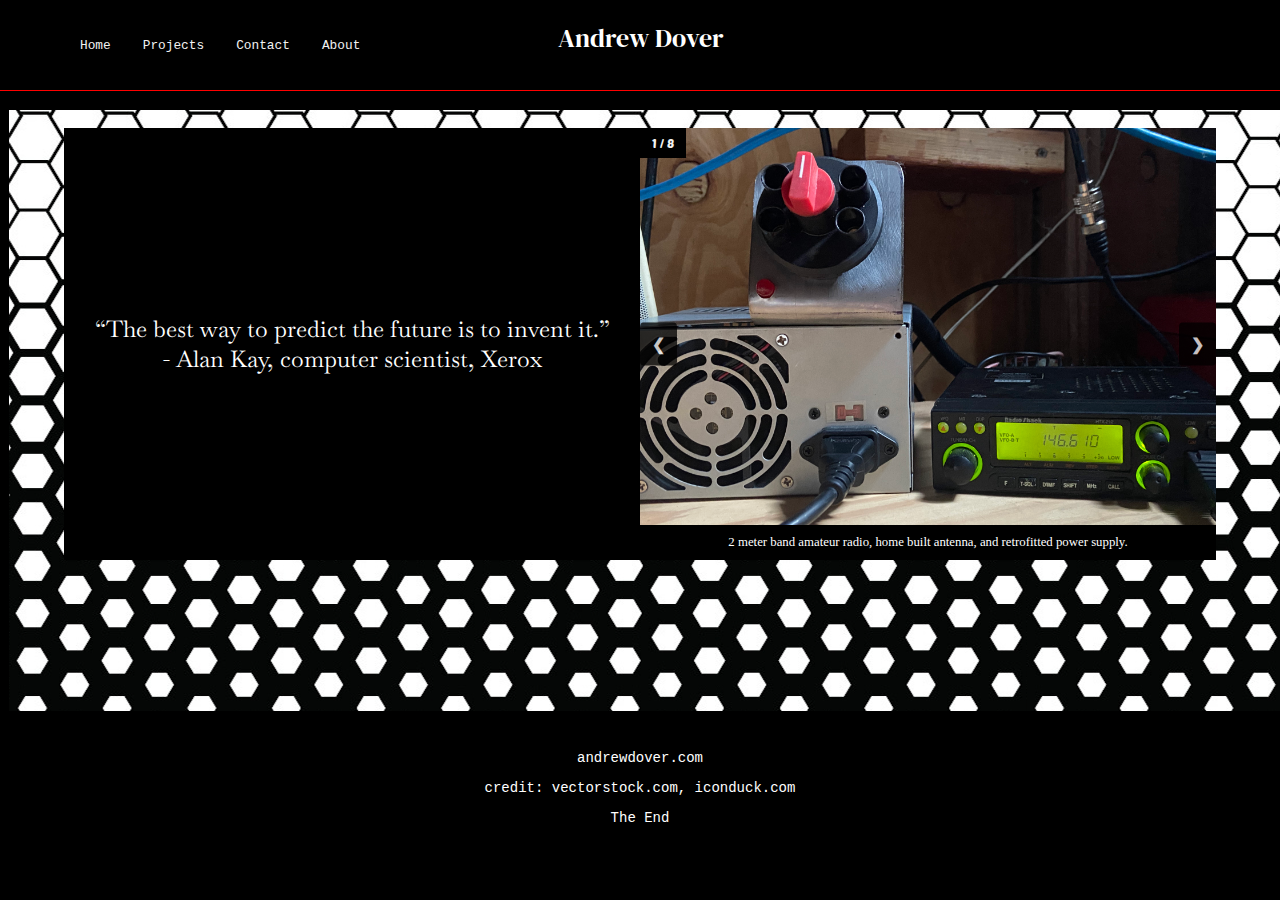
<file: index.html>
<!DOCTYPE html>
<html lang="en">
<head>
  <meta charset="UTF-8">
  <meta name="viewport" content="width=device-width, initial-scale=1">
  <title>Andrew Dover</title>
  <link rel="icon" type="image/x-icon" href="images/favicon.ico">

  <link rel="stylesheet" href="style/template.css">
  <link rel="stylesheet" href="style/home.css">
  

  <link rel="preconnect" href="https://fonts.googleapis.com">
<link rel="preconnect" href="https://fonts.gstatic.com" crossorigin>
<link href="https://fonts.googleapis.com/css2?family=Baskervville:ital@0;1&family=DM+Serif+Display:ital@0;1&family=Poetsen+One&display=swap" rel="stylesheet">
</head>

<body style="background-image: url(backimage.png);">
  <div class="main-container">
  <div class="topnav">
    <div id="title">Andrew Dover </div>
    <a id="topnavbutton" class="active" href="#home">Home</a>
    <a id="topnavbutton" href="projects.html">Projects</a>
    <a id="topnavbutton" href="contact.html">Contact</a>
    <a id="topnavbutton" href="https://en.wiktionary.org/wiki/Category:African-American_Vernacular_English">About</a>
  </div>
  
  <div class="content">
    <div id="quote">Top Projects:</div>
    <div class="slideshow-container">
      <!-- Slideshow content remains the same -->
      <!-- Full-width images with number and caption text -->
      <div class="mySlides fade">
        <div class="numbertext">1 / 8</div>
        <img src="images/img1.jpg" alt="2 meter band amateur radio">
        <div class="text">2 meter band amateur radio, home built antenna, and retrofitted power supply.</div>
      </div>
      <div class="mySlides fade">
        <div class="numbertext">2 / 8</div>
        <img src="images/img2.jpg" style="width:100%">
        <div class="text">Live Stock Display, using esp32 and Coin Gecko API</div>
      </div>

      <div class="mySlides fade">
        <div class="numbertext">3 / 8</div>
        <img src="images/img3.jpg" style="width:100%">
        <div class="text">Eagle Scout Project for Troop 217</div>
      </div>

      <div class="mySlides fade">
        <div class="numbertext">4 / 8</div>
        <img src="images/img4.jpg" style="width:100%">
        <div class="text">Op-amp, comparator, and various integrated circuit expirimentation</div>
      </div>

      <div class="mySlides fade">
        <div class="numbertext">5 / 8</div>
        <img src="images/img5.jpg" style="width:100%">
        <div class="text">Op-amp, comparator, and various integrated circuit expirimentation</div>
      </div>

      <div class="mySlides fade">
        <div class="numbertext">6 / 8</div>
        <img src="images/img6.jpg" style="width:100%">
        <div class="text">E10 Final - Autonomous Robot Project</div>
      </div>

      <div class="mySlides fade">
        <div class="numbertext">7 / 8</div>
        <img src="images/img7.jpg" style="width:100%">
        <div class="text">SJSU Ameture Radio Club Room - W6YL - 443.900 MHz +0.6 PL 100Hz</div>
      </div>

      <div class="mySlides fade">
        <div class="numbertext">8 / 8</div>
        <img src="images/img8.jpg" style="width:100%">
        <div class="text">Python Auto File Sorting Program</div>
      </div>

      <a class="prev" onclick="plusSlides(-1)">&#10094;</a>
      <a class="next" onclick="plusSlides(1)">&#10095;</a>
    </div>
  </div>
  
  <footer>
    <div class="lowbar">
      <p>andrewdover.com</p>
      <p>credit: vectorstock.com, iconduck.com</p>
      <p>The End</p>
    </div>
  </footer>

  <script src="scripts/script.js"></script>
</div>
</body>
</html>
</file>
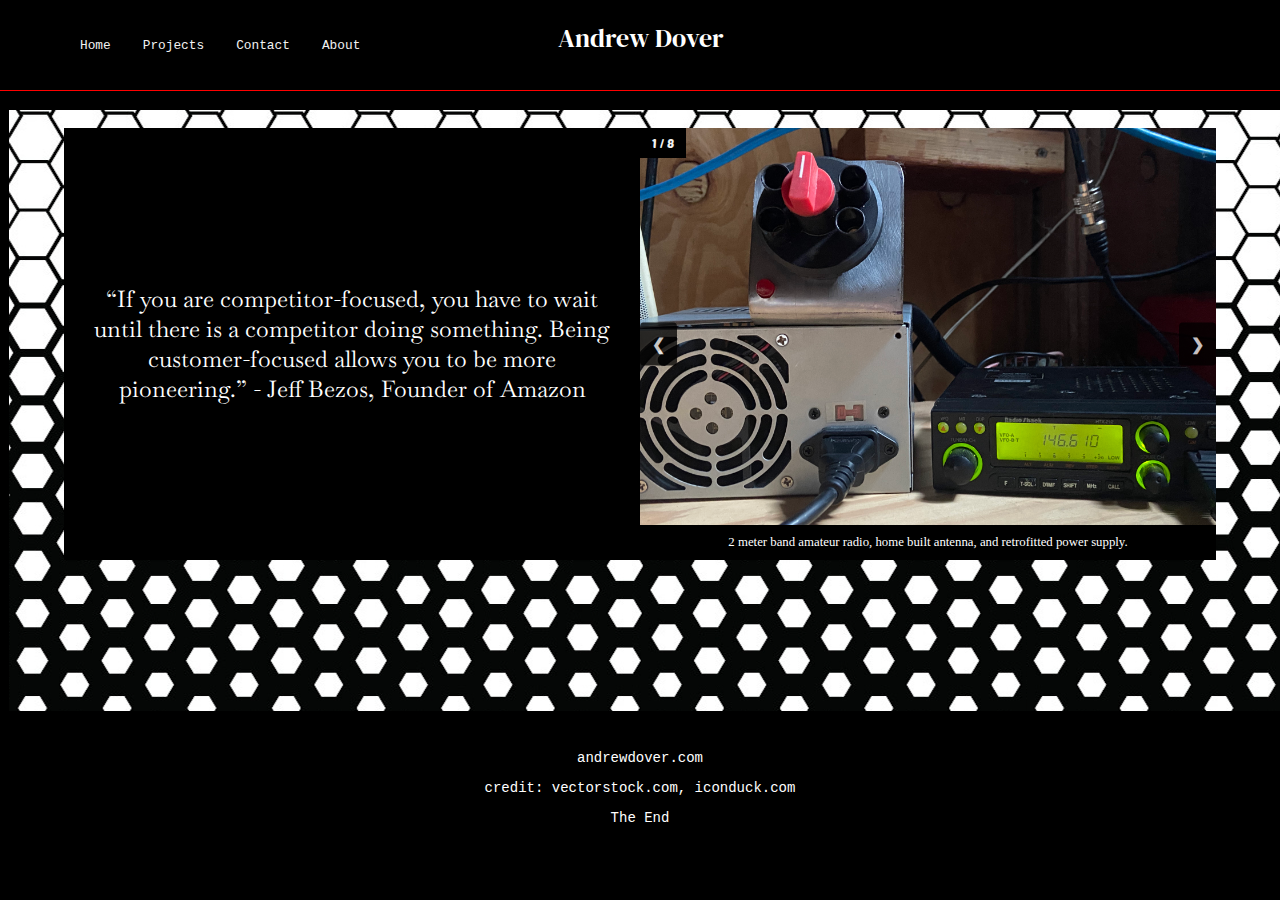
<file: Documents/Web-Page/index.html>
<!DOCTYPE html>
<html lang="en">
<head>
  <meta charset="UTF-8">
  <meta name="viewport" content="width=device-width, initial-scale=1">
  <title>Andrew Dover</title>
  <link rel="icon" type="image/x-icon" href="images/favicon.ico">


  <link rel="stylesheet" href="style/template.css">
  <link rel="stylesheet" href="style/home.css">
  

  <link rel="preconnect" href="https://fonts.googleapis.com">
<link rel="preconnect" href="https://fonts.gstatic.com" crossorigin>
<link href="https://fonts.googleapis.com/css2?family=Baskervville:ital@0;1&family=DM+Serif+Display:ital@0;1&family=Poetsen+One&display=swap" rel="stylesheet">
</head>

<body style="background-image: url(backimage.png);">
  <div class="main-container">
  <div class="topnav">
    <div id="title">Andrew Dover </div>
    <a id="topnavbutton" class="active" href="#home">Home</a>
    <a id="topnavbutton" href="projects.html">Projects</a>
    <a id="topnavbutton" href="contact.html">Contact</a>
    <a id="topnavbutton" href="https://en.wiktionary.org/wiki/Category:African-American_Vernacular_English">About</a>
  </div>
  
  <div class="content">
    <div id="quote">Top Projects:</div>
    <div class="slideshow-container">
      <!-- Slideshow content remains the same -->
      <!-- Full-width images with number and caption text -->
      <div class="mySlides fade">
        <div class="numbertext">1 / 8</div>
        <img src="images/img1.jpg" alt="2 meter band amateur radio">
        <div class="text">2 meter band amateur radio, home built antenna, and retrofitted power supply.</div>
      </div>
      <div class="mySlides fade">
        <div class="numbertext">2 / 8</div>
        <img src="images/img2.jpg" style="width:100%">
        <div class="text">Live Stock Display, using esp32 and Coin Gecko API</div>
      </div>

      <div class="mySlides fade">
        <div class="numbertext">3 / 8</div>
        <img src="images/img3.jpg" style="width:100%">
        <div class="text">Eagle Scout Project for Troop 217</div>
      </div>

      <div class="mySlides fade">
        <div class="numbertext">4 / 8</div>
        <img src="images/img4.jpg" style="width:100%">
        <div class="text">Op-amp, comparator, and various integrated circuit expirimentation</div>
      </div>

      <div class="mySlides fade">
        <div class="numbertext">5 / 8</div>
        <img src="images/img5.jpg" style="width:100%">
        <div class="text">Op-amp, comparator, and various integrated circuit expirimentation</div>
      </div>

      <div class="mySlides fade">
        <div class="numbertext">6 / 8</div>
        <img src="images/img6.jpg" style="width:100%">
        <div class="text">E10 Final - Autonomous Robot Project</div>
      </div>

      <div class="mySlides fade">
        <div class="numbertext">7 / 8</div>
        <img src="images/img7.jpg" style="width:100%">
        <div class="text">SJSU Ameture Radio Club Room - W6YL - 443.900 MHz +0.6 PL 100Hz</div>
      </div>

      <div class="mySlides fade">
        <div class="numbertext">8 / 8</div>
        <img src="images/img8.jpg" style="width:100%">
        <div class="text">Python Auto File Sorting Program</div>
      </div>

      <a class="prev" onclick="plusSlides(-1)">&#10094;</a>
      <a class="next" onclick="plusSlides(1)">&#10095;</a>
    </div>
  </div>
  
  <footer>
    <div class="lowbar">
      <p>andrewdover.com</p>
      <p>credit: vectorstock.com, iconduck.com</p>
      <p>The End</p>
    </div>
  </footer>

  <script src="scripts/script.js"></script>
</div>
</body>
</html>
</file>
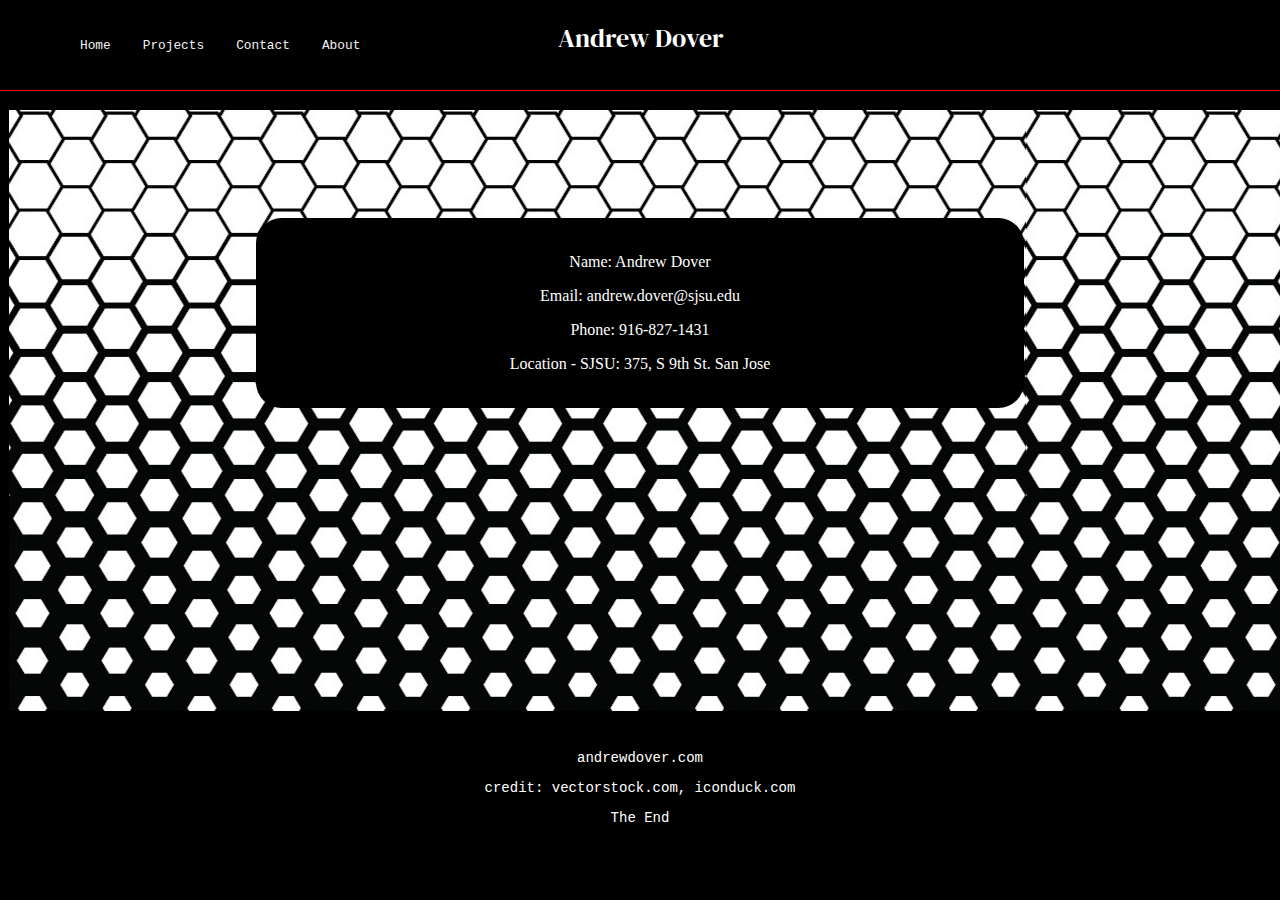
<file: contact.html>
<!DOCTYPE html>
<html lang="en">
<head>
  <meta charset="UTF-8">
  <meta name="viewport" content="width=device-width, initial-scale=1">
  <title>Andrew Dover</title>
  <link rel="icon" type="image/x-icon" href="images/favicon.ico">
  
  <link rel="stylesheet" href="style/template.css">
  <link rel="stylesheet" href="style/contact.css">
 


  <link rel="preconnect" href="https://fonts.googleapis.com">
<link rel="preconnect" href="https://fonts.gstatic.com" crossorigin>
<link href="https://fonts.googleapis.com/css2?family=Baskervville:ital@0;1&family=DM+Serif+Display:ital@0;1&family=Poetsen+One&display=swap" rel="stylesheet">
</head>

<body style="background-image: url(backimage.png);">
  <div class="main-container">
  <div class="topnav">
    <div id="title">Andrew Dover</div>
    <a id="topnavbutton" class="active" href="index.html">Home</a>
    <a id="topnavbutton" href="projects.html">Projects</a>
    <a id="topnavbutton" href="contact.html">Contact</a>
    <a id="topnavbutton" href="https://en.wiktionary.org/wiki/Category:African-American_Vernacular_English">About</a>
  </div>
  
  <div class="content">
        <p>Name: Andrew Dover</p>
        <p>Email: andrew.dover@sjsu.edu</p>
        <p>Phone: 916-827-1431 </p>
        <p>Location - SJSU: 375, S 9th St. San Jose</p>
    </div>
  </div>
  
  <footer>
    <div class="lowbar">
      <p>andrewdover.com</p>
      <p>credit: vectorstock.com, iconduck.com</p>
      <p>The End</p>
    </div>
  </footer>

  <script src="scripts/script.js"></script>
</div>
</body>
</html>




<!--


<!DOCTYPE html>
<html lang="en">

<head>
    <meta charset="UTF-8">
    <meta name="viewport" content="width=device-width, initial-scale=1.0">
    <link rel="stylesheet" href="style/contact.css">
    <title>Contact</title>
    <link rel="icon" type="image/x-icon" href="images/favicon.ico">
    <link rel="preconnect" href="https://fonts.googleapis.com">
    <link rel="preconnect" href="https://fonts.gstatic.com" crossorigin>
    <link href="https://fonts.googleapis.com/css2?family=Poetsen+One&display=swap" rel="stylesheet">

    <audio autoplay>
        <source src="m4.mp3" type="audio/mpeg">
      </audio>
</head>

<body style="background-image: url(backimage.png);">
    <center>
        <div class="topnav">
            <a id="topnavbutton" class="active" href="index.html">Home</a>
            <a id="topnavbutton" href="projects.html">Projects</a>
            <a id="topnavbutton" href="contact.html">Contact</a>
            <a id="topnavbutton"
                href="https://en.wiktionary.org/wiki/Category:African-American_Vernacular_English">About</a>
            <div id="title">Andrew Dover - Digital Portfolio </div>
        </div>


       
        <div class="contactbox">

            <br>Name: Andrew Dover</br>
            <br>Email: andrew.dover@sjsu.edu</br>
            <br>Phone: 916-827-1431 </br>
            <br>Location - School: 375, S 9th St. San Jose </br>
            <br>Location - Home: Fair Oaks, CA 95628</br>

        </div>


        <footer>
            <div class="lowbar">

                <p>andrewdover.com</p>
                <p>credit: vectorstock.com, iconduck.com</p>
                <br>
                <p>The End</p>
                <p style="margin-top: 130%;">: )</p>
            </div>

        </footer>
    </center>
</body>

</html>

-->
</file>
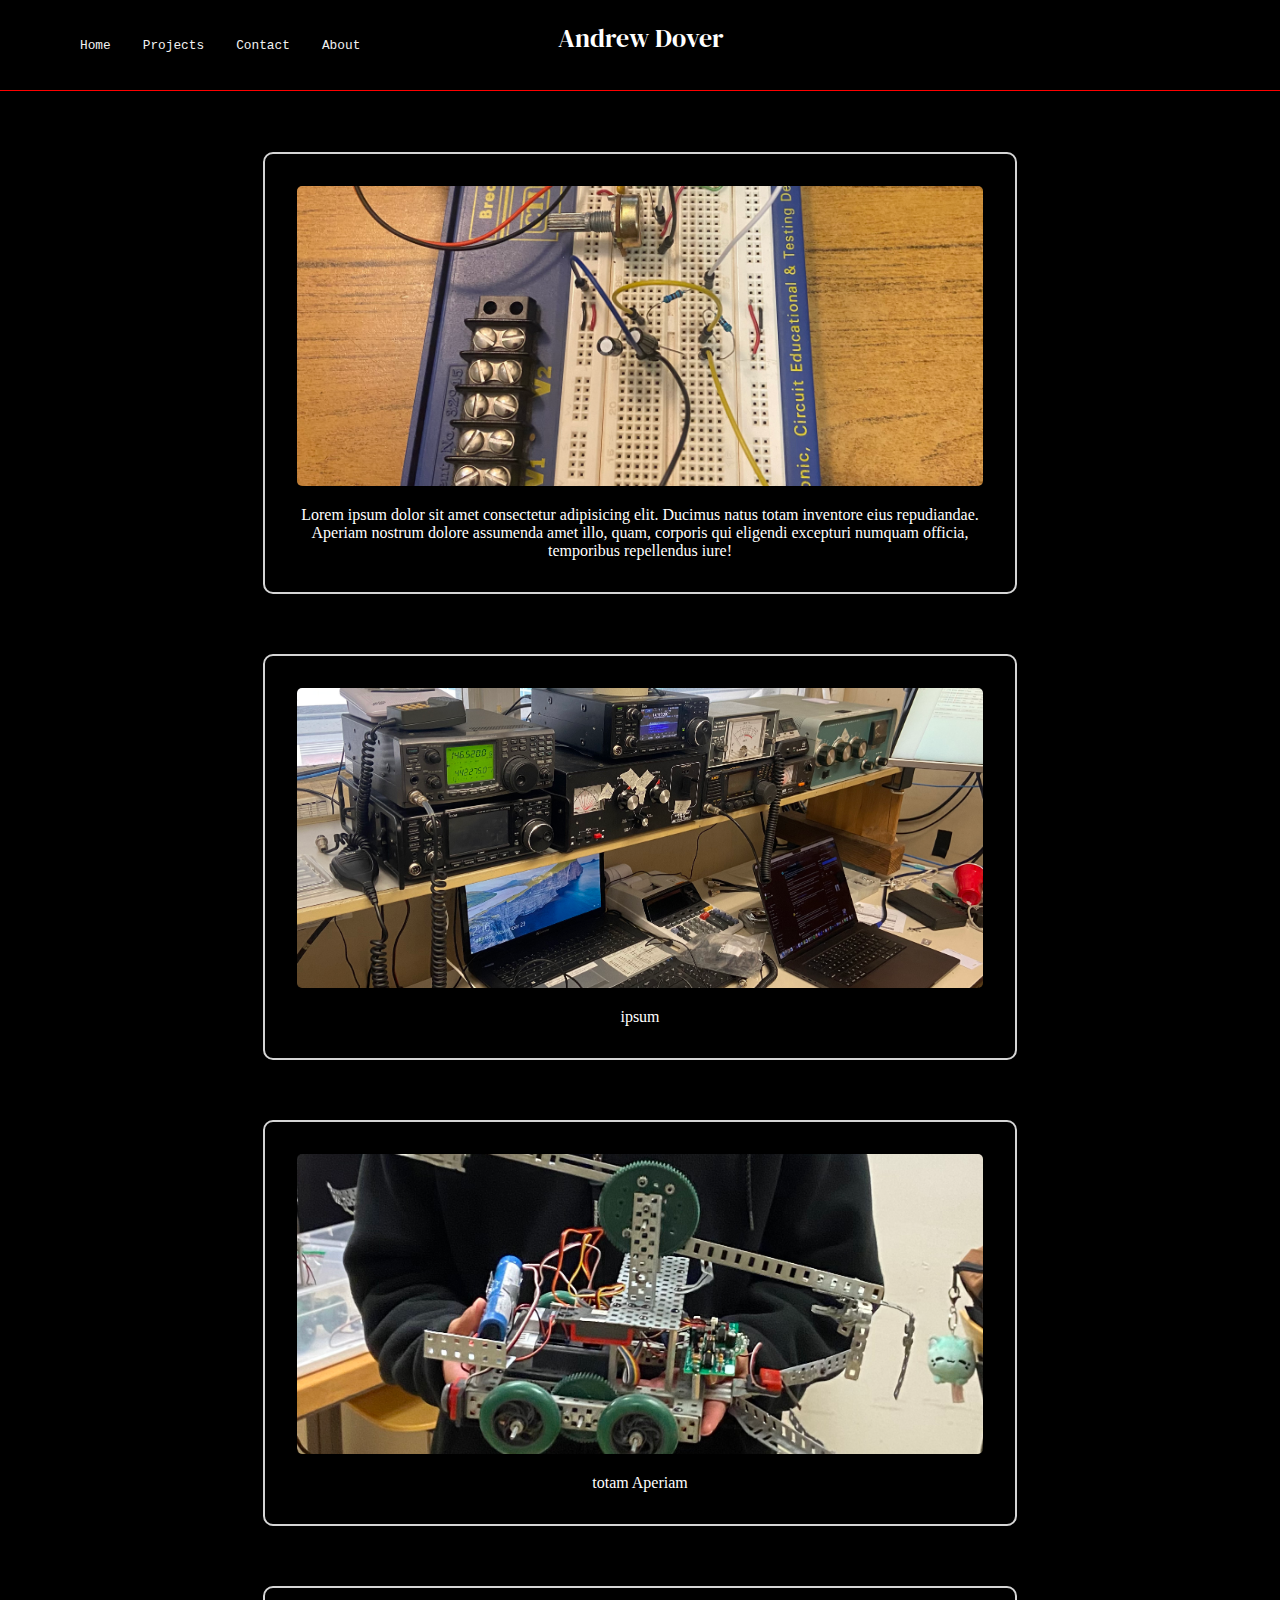
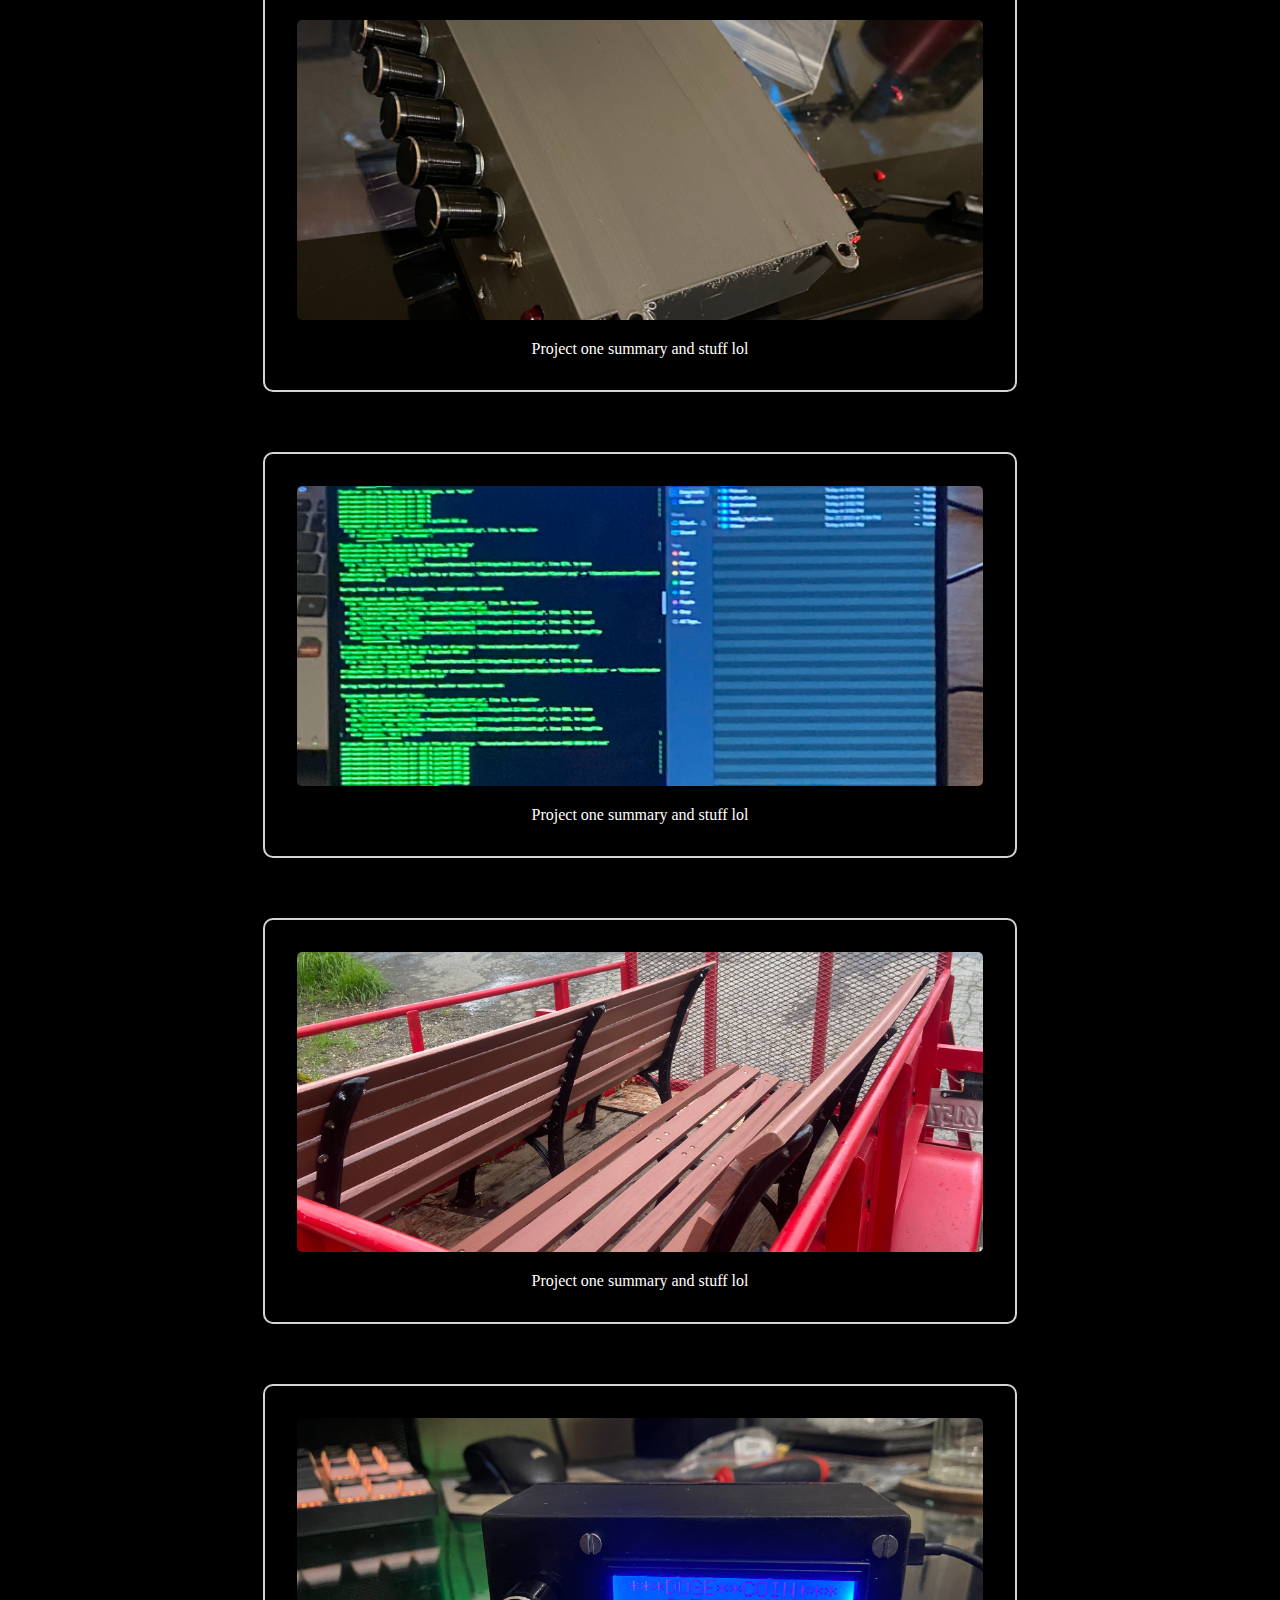
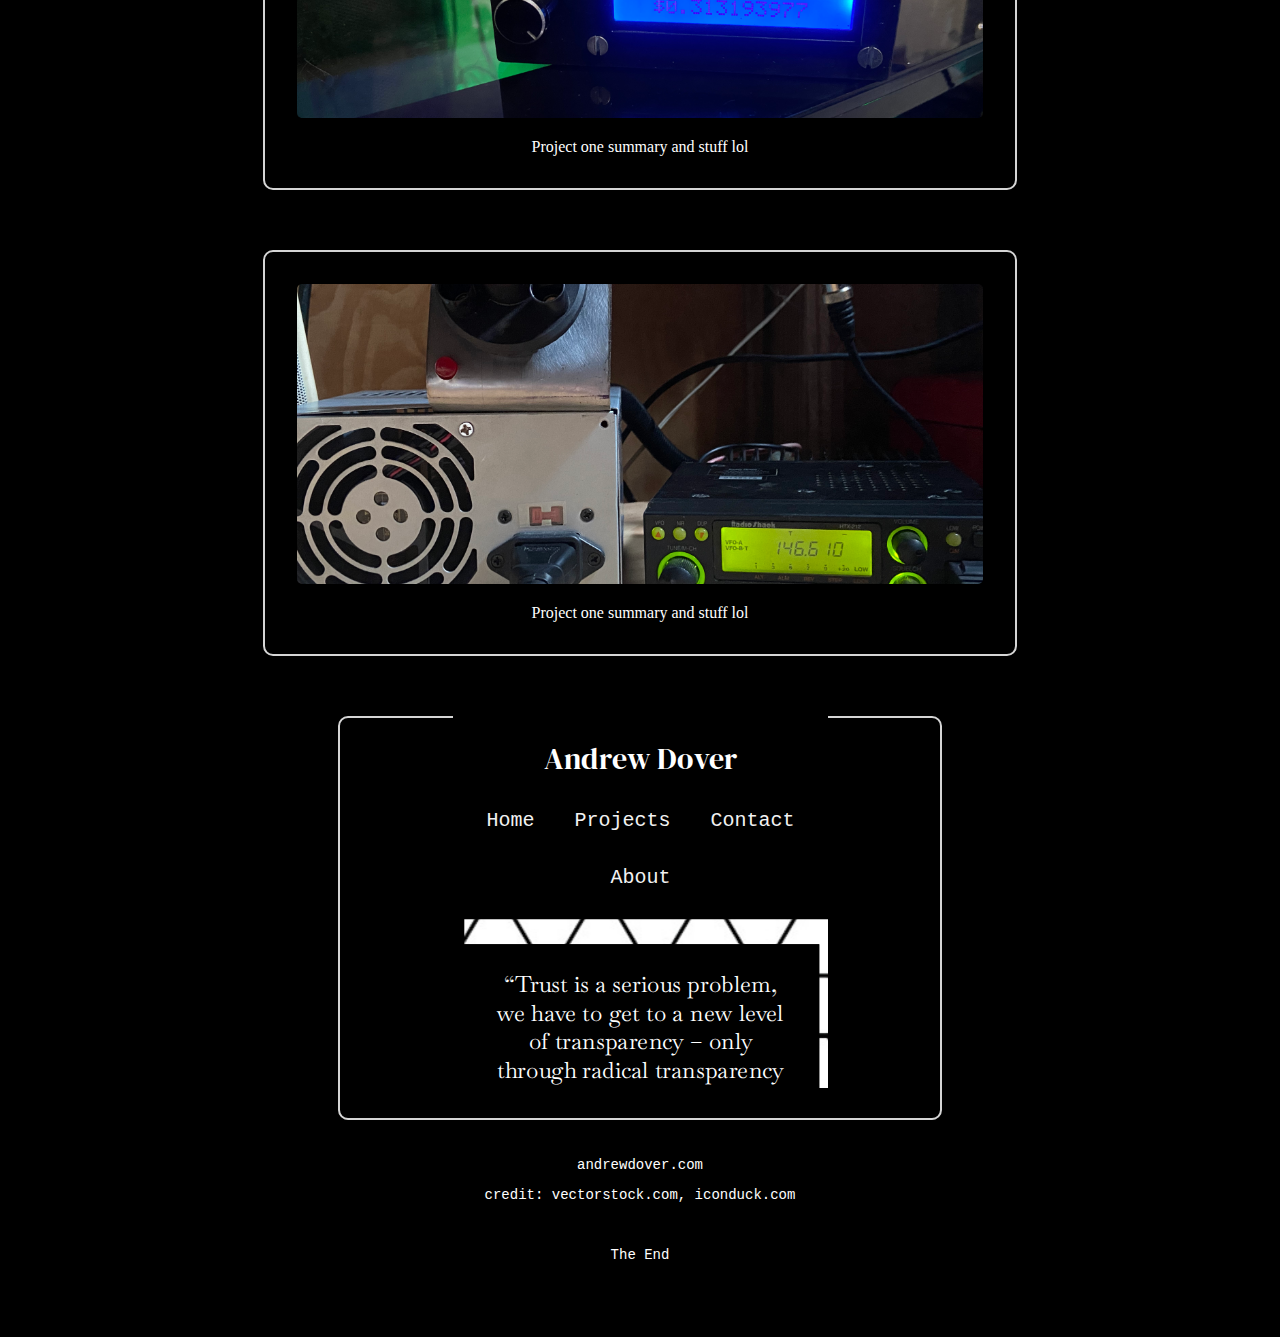
<file: projects.html>
<!DOCTYPE html>
<html lang="en">

<head>
    <meta charset="UTF-8">
    <meta name="viewport" content="width=device-width, initial-scale=1.0">

    <link rel="stylesheet" href="style/template.css">
    <link rel="stylesheet" href="style/projects.css">
    

    <title>Projects</title>
    <link rel="icon" type="image/x-icon" href="images/favicon.ico">
    <link rel="preconnect" href="https://fonts.googleapis.com">
    <link rel="preconnect" href="https://fonts.gstatic.com" crossorigin>
    <link href="https://fonts.googleapis.com/css2?family=Poetsen+One&display=swap" rel="stylesheet">


  <link rel="preconnect" href="https://fonts.googleapis.com">
  <link rel="preconnect" href="https://fonts.gstatic.com" crossorigin>
  <link href="https://fonts.googleapis.com/css2?family=Baskervville:ital@0;1&family=DM+Serif+Display:ital@0;1&family=Poetsen+One&display=swap" rel="stylesheet">
    

</head>

<body>
    <div class="main-container">
    <center>
        <div class="topnav">
            <div id="title">Andrew Dover </div>
            <a id="topnavbutton" class="active" href="index.html">Home</a>
            <a id="topnavbutton" href="projects.html">Projects</a>
            <a id="topnavbutton" href="contact.html">Contact</a>
            <a id="topnavbutton" href="https://en.wiktionary.org/wiki/Category:African-American_Vernacular_English">About</a>
          </div>

        <div class="content">
            <div class="project-box">
                <img src="images/img4.jpg" alt="Project 1">
                <div class="project-description">
                    Lorem ipsum dolor sit amet consectetur adipisicing elit. Ducimus natus totam inventore eius repudiandae. Aperiam nostrum dolore assumenda amet illo, quam, corporis qui eligendi excepturi numquam officia, temporibus repellendus iure!
                </div>
            </div>

            <div class="project-box">
                <img src="images/img7.jpg" alt="Project 2">
                <div class="project-description">
                    ipsum
                </div>
            </div>

            <div class="project-box">
                <img src="images/img6.jpg" alt="Project 3">
                <div class="project-description">
                  totam Aperiam
                </div>
            </div>
            <div class="project-box">
                <img src="images/img5.jpg" alt="Project 1">
                <div class="project-description">
                    Project one summary and stuff lol
                </div>
            </div>
            <div class="project-box">
                <img src="images/img8.jpg" alt="Project 1">
                <div class="project-description">
                    Project one summary and stuff lol
                </div>
            </div>
            <div class="project-box">
                <img src="images/img3.jpg" alt="Project 1">
                <div class="project-description">
                    Project one summary and stuff lol
                </div>
            </div>

            <div class="project-box">
                <img src="images/img2.jpg" alt="Project 1">
                <div class="project-description">
                    Project one summary and stuff lol
                </div>
            </div>
            <div class="project-box">
                <img src="images/img1.jpg" alt="Project 1">
                <div class="project-description">
                    Project one summary and stuff lol
                </div>
            </div>

            <div class="project-box" style="width: 600px; height: 400px;">
                <iframe src="index.html" style=" width: 2600;
                height: 300px;
                border: 0;
            
                
                transform: scale(1.25);
            
                
                transform-origin: 10 10;   "></iframe>
                <div class="project-description">
                    Project one summary and stuff lol
                </div>
            </div>
        </div>


        <footer>
            <div class="lowbar">

                <p>andrewdover.com</p>
                <p>credit: vectorstock.com, iconduck.com</p>
                <br>
                <p>The End</p>

            </div>
        </footer>
    </center>
</div>
</body>

</html>
</file>
<file: style/template.css>
* {
    box-sizing: border-box;

}

*:hover {
    outline: red 1.5px solid;
}

body {
    margin: 0;
    font-family: Georgia;
    background-color: rgb(0, 0, 0);
    display: flex;
    flex-direction: column;
    min-height: 100vh;
}




.topnav {
    font-family: 'Courier New', Courier, monospace;
    background-color: #000000;
    overflow: hidden;
    display: flex;
    flex-wrap: wrap;
    justify-content: center;
    align-items: center;
    padding: 10px;
    position: relative;
    animation: appear linear;
    animation-duration: 1s;
}

.topnav a {
    color: #f2f2f2;
    text-align: center;
    padding: 14px 16px;
    text-decoration: none;
    font-size: 16px;
    transition: 450ms ease;
}

.topnav a:hover {
    background-color: #ffffff;
    color: black;
}

#title {
    font-family: "DM Serif Display";
    color: white;
    font-size: 24px;
    text-align: center;
    width: 100%;
    order: -1;
    /* Makes title appear first on mobile */
    margin: 10px 0;
    animation: appear linear;
    animation-duration: 1s;
}

/* *****************  Page Content Section ********************/

/* Bottom black bar */
footer {
    flex-shrink: 0;
    width: 100%;
    background-color: #000000;
    margin-top: auto;
}

.lowbar {
    background-color: #000000;
    color: white;
    padding: 20px 10px 40px;
    font-family: 'Courier New', Courier, monospace;
    font-size: 14px;
    text-align: center;
    animation: appear linear;
    animation-duration: 1s;
}



@keyframes appear {
    0% {
        opacity: 0.3;
        scale: 0.9;
    }

    100% {
        opacity: 1;
        scale: 1;
    }
}



@media screen and (min-width: 768px) {


    .text {
        font-size: 1vw;
    }


    .topnav a {
        font-size: 1vw;
        order: -1;
    }

    .topnav {
        justify-content: flex-start;
        padding: 0 2%;
        height: 80px;
    }


    #title {
        position: absolute;
        width: auto;
        text-align: center;
    }

    #title {
        font-size: 2vw;
        left: 50%;
        transform: translateX(-50%);
        margin: 0;
        top: 15px;
    }


    .lowbar {
        padding: 25px 20px 60px;
    }

}


@media screen and (min-width: 1200px) {


    .topnav {
        padding: 0 5%;
        height: 90px;
    }

    #title {
        top: 20px;
    }


}
</file>
<file: style/home.css>
.main-container {
  flex: 1 0 auto;
  display: flex;
  flex-direction: column;
 
}



.content {
  display: flex;
  flex-direction: column; 
  width: 95%;
  margin: 20px auto;
  background-color: #000000;
}


#quote {
  width: 100%;
  padding: 20px;
  font-size: 18px; 
  font-family: "Baskervville", serif;
  background-color: #000000;
  transition: color 1s ease-in-out;
  color: #ffffff;
  display: flex;
  align-items: center;
  justify-content: center;
  text-align: center;
  box-sizing: border-box;
  animation: appear linear;
  animation-duration:1s;
}

.slideshow-container {

  width: 100%; 
  position: relative;
  box-sizing: border-box;
}


.mySlides {
  display: none;
  position: relative;
  width: 100%;
  height: auto;
  overflow: hidden;
}

.mySlides img {
  width: 100%;
  height: auto;
  object-fit: contain; 
  display: block;
  max-height: 70vh; 
}


.prev, .next {
  position: absolute;
  top: 50%;
  transform: translateY(-50%);
  cursor: pointer;
  padding: 12px; 
  color: white;
  background-color: black;
  font-weight: bold;
  font-size: 16px;
  transition: 0.6s ease;
  border-radius: 10%;
  user-select: none;
  opacity: 75%;
}

.prev {
  left: 0;
}

.next {
  right: 0;
}

.prev:hover, .next:hover {
  opacity: 100%;
  scale: 1.4;
}


/* Caption text */
.text {
  color: #ffffff;
  background-color: #000000;
  font-size: 14px; 
  padding: 10px 8px;
  position: absolute;
  bottom: 0;
  width: 100%;
  text-align: center;
}

/* slide counter text */
.numbertext {
  color: #f2f2f2;
  background-color: #000000;
  font-family: "Poetsen One", sans-serif;
  font-size: 12px;
  padding: 8px 12px;
  position: absolute;
  top: 0;
}





@media screen and (min-width: 768px) {
 
  .content {
    flex-direction: row; 
    margin-top: 4%;
  }
  
  #quote {
    width: 50%;
    font-size: 2vw; 
  }
  
  .slideshow-container {
    width: 50%; 
  }
  
  .text {
    font-size: 1vw;
  }
    
}


@media screen and (min-width: 1200px) {

  .content {
    width: 90%;
    margin-top: 3%;
  }
  
  #quote {
    padding: 30px;
    font-size: 1.8vw;
  }

}
</file>
<file: Documents/Web-Page/style/template.css>
* {
    box-sizing: border-box;

}

*:hover {
    outline: red 1.5px solid;
}

body {
    margin: 0;
    font-family: Georgia;
    background-color: rgb(0, 0, 0);
    display: flex;
    flex-direction: column;
    min-height: 100vh;
}




.topnav {
    font-family: 'Courier New', Courier, monospace;
    background-color: #000000;
    overflow: hidden;
    display: flex;
    flex-wrap: wrap;
    justify-content: center;
    align-items: center;
    padding: 10px;
    position: relative;
    animation: appear linear;
    animation-duration: 1s;
}

.topnav a {
    color: #f2f2f2;
    text-align: center;
    padding: 14px 16px;
    text-decoration: none;
    font-size: 16px;
    transition: 450ms ease;
}

.topnav a:hover {
    background-color: #ffffff;
    color: black;
}

#title {
    font-family: "DM Serif Display";
    color: white;
    font-size: 24px;
    text-align: center;
    width: 100%;
    order: -1;
    /* Makes title appear first on mobile */
    margin: 10px 0;
    animation: appear linear;
    animation-duration: 1s;
}

/* *****************  Page Content Section ********************/

/* Bottom black bar */
footer {
    flex-shrink: 0;
    width: 100%;
    background-color: #000000;
    margin-top: auto;
}

.lowbar {
    background-color: #000000;
    color: white;
    padding: 20px 10px 40px;
    font-family: 'Courier New', Courier, monospace;
    font-size: 14px;
    text-align: center;
    animation: appear linear;
    animation-duration: 1s;
}



@keyframes appear {
    0% {
        opacity: 0.3;
        scale: 0.9;
    }

    100% {
        opacity: 1;
        scale: 1;
    }
}



@media screen and (min-width: 768px) {


    .text {
        font-size: 1vw;
    }


    .topnav a {
        font-size: 1vw;
        order: -1;
    }

    .topnav {
        justify-content: flex-start;
        padding: 0 2%;
        height: 80px;
    }


    #title {
        position: absolute;
        width: auto;
        text-align: center;
    }

    #title {
        font-size: 2vw;
        left: 50%;
        transform: translateX(-50%);
        margin: 0;
        top: 15px;
    }


    .lowbar {
        padding: 25px 20px 60px;
    }

}


@media screen and (min-width: 1200px) {


    .topnav {
        padding: 0 5%;
        height: 90px;
    }

    #title {
        top: 20px;
    }


}
</file>
<file: Documents/Web-Page/style/home.css>
.main-container {
  flex: 1 0 auto;
  display: flex;
  flex-direction: column;
 
}



.content {
  display: flex;
  flex-direction: column; 
  width: 95%;
  margin: 20px auto;
  background-color: #000000;
}


#quote {
  width: 100%;
  padding: 20px;
  font-size: 18px; 
  font-family: "Baskervville", serif;
  background-color: #000000;
  transition: color 1s ease-in-out;
  color: #ffffff;
  display: flex;
  align-items: center;
  justify-content: center;
  text-align: center;
  box-sizing: border-box;
  animation: appear linear;
  animation-duration:1s;
}

.slideshow-container {

  width: 100%; 
  position: relative;
  box-sizing: border-box;
}


.mySlides {
  display: none;
  position: relative;
  width: 100%;
  height: auto;
  overflow: hidden;
}

.mySlides img {
  width: 100%;
  height: auto;
  object-fit: contain; 
  display: block;
  max-height: 70vh; 
}


.prev, .next {
  position: absolute;
  top: 50%;
  transform: translateY(-50%);
  cursor: pointer;
  padding: 12px; 
  color: white;
  background-color: black;
  font-weight: bold;
  font-size: 16px;
  transition: 0.6s ease;
  border-radius: 10%;
  user-select: none;
  opacity: 75%;
}

.prev {
  left: 0;
}

.next {
  right: 0;
}

.prev:hover, .next:hover {
  opacity: 100%;
  scale: 1.4;
}


/* Caption text */
.text {
  color: #ffffff;
  background-color: #000000;
  font-size: 14px; 
  padding: 10px 8px;
  position: absolute;
  bottom: 0;
  width: 100%;
  text-align: center;
}

/* slide counter text */
.numbertext {
  color: #f2f2f2;
  background-color: #000000;
  font-family: "Poetsen One", sans-serif;
  font-size: 12px;
  padding: 8px 12px;
  position: absolute;
  top: 0;
}





@media screen and (min-width: 768px) {
 
  .content {
    flex-direction: row; 
    margin-top: 4%;
  }
  
  #quote {
    width: 50%;
    font-size: 2vw; 
  }
  
  .slideshow-container {
    width: 50%; 
  }
  
  .text {
    font-size: 1vw;
  }
    
}


@media screen and (min-width: 1200px) {

  .content {
    width: 90%;
    margin-top: 3%;
  }
  
  #quote {
    padding: 30px;
    font-size: 1.8vw;
  }

}
</file>
<file: style/contact.css>
/* Content area should grow to push footer down */
.main-container {
  flex: 1 0 auto; /* This makes it grow to fill available space */
  display: flex;
  flex-direction: column;
  width: 100%;
}









/* Content Styles */
.content {
  
  width: 70%;
  margin: 20px auto;
  margin-top: 25%;
  background-color: #000000;
  color: white;
  border-radius: 3vw;
  padding-top: 1%;
  padding-bottom : 1%;
}
.content p {
  align-items: center;
  display: flex;
  flex-direction:column; /* Default to column for mobile */
  color: white;
  animation: appear linear;
  animation-duration: 1s;
}


/* Media Queries for Tablet and Desktop */
@media screen and (min-width: 768px) {

  .content {
    flex-direction: row;
    margin-top: 15%;
    width: 75%;
    padding-top: 1%;
    padding-bottom : 1%;
  }

}

/* For extra large screens */
@media screen and (min-width: 1200px) {

  .content {
    width: 60%;
    margin-top: 10%;
    border-radius: 2vw;
    padding-top: 1.5%;
    padding-bottom : 1.5%;

  }



}
</file>
<file: style/projects.css>
/* Projects container styling */
.projects-container {
  display: flex;
  flex-direction: column;
  align-items: center;
  padding: 1rem;
  gap: 2rem;
  margin-top: 90px; /* Fixed margin instead of percentage */
  flex: 1;
  
}


/* Animation keyframes */
@keyframes appearScroll {
  0% {
    opacity: 0;
    scale: 0.9;
    transform: rotate(5deg);
  }
  25% {
    transform: translateX(4%) rotate(5deg);
  }
  50% {
    transform: rotate(-4deg);
  }
  75% {
    transform: translateX(-7%) rotate(-4deg);
  }
  100% {
    opacity: 1;
    scale: 1;
    transform: rotate(0deg);
  }
}

.project-box {
  background-color: rgb(0, 0, 0);
  outline: 2px #ffffffd5 solid;
  border-radius: 8px;
  max-width: 450px;
  width: 100%;
  padding: 2rem;
  text-align: center;
  margin-top: 5%;
  

  animation: appearScroll 1s linear;
  animation-timeline: view();
  animation-range: entry 0% cover 40%;
  
}

.project-box.visible {
  opacity: 1;
  transform: scale(1);
}

.project-box img {
  width: 100%;
  max-height: 300px;
  object-fit: cover;
  border-radius: 5px;
}

.project-description {
  margin-top: 1rem;
  font-size: 1rem;
  color: #ffffff;
}

/* Footer styling */




/* Media Queries for Tablet and Desktop */
@media screen and (min-width: 768px) {
  /* Navigation bar layout for larger screens */
  .topnav {
    justify-content: flex-start;
    padding: 0 2%;
    height: 80px; /* Set a fixed height for the navbar */
  }
  
  .topnav a {
    font-size: 1vw;
    order: -1; /* Makes nav buttons appear first on desktop */
  }
  
  /* Fix for title and subtitle positioning */
  #title {
    position: absolute;
    width: auto;
    text-align: center;
  }
  
  #title {
    font-size: 2vw;
    left: 50%;
    transform: translateX(-50%);
    margin: 0;
    top: 15px;
  }
  
 
  
  .projects-container {
    margin-top: 100px;
    padding: 2rem;
  }
  
  .project-box {
    max-width: 550px;
    width: 80%;
  }
}

/* For extra large screens */
@media screen and (min-width: 1200px) {
  .topnav {
    padding: 0 5%;
    height: 90px;
  }
  
  #title {
    top: 20px;
  }
  
  
  
  .projects-container {
   max-width: 800px;
    width: 140%;
  }

  .project-box {
    max-width: 750px; 
  }
}
</file>
